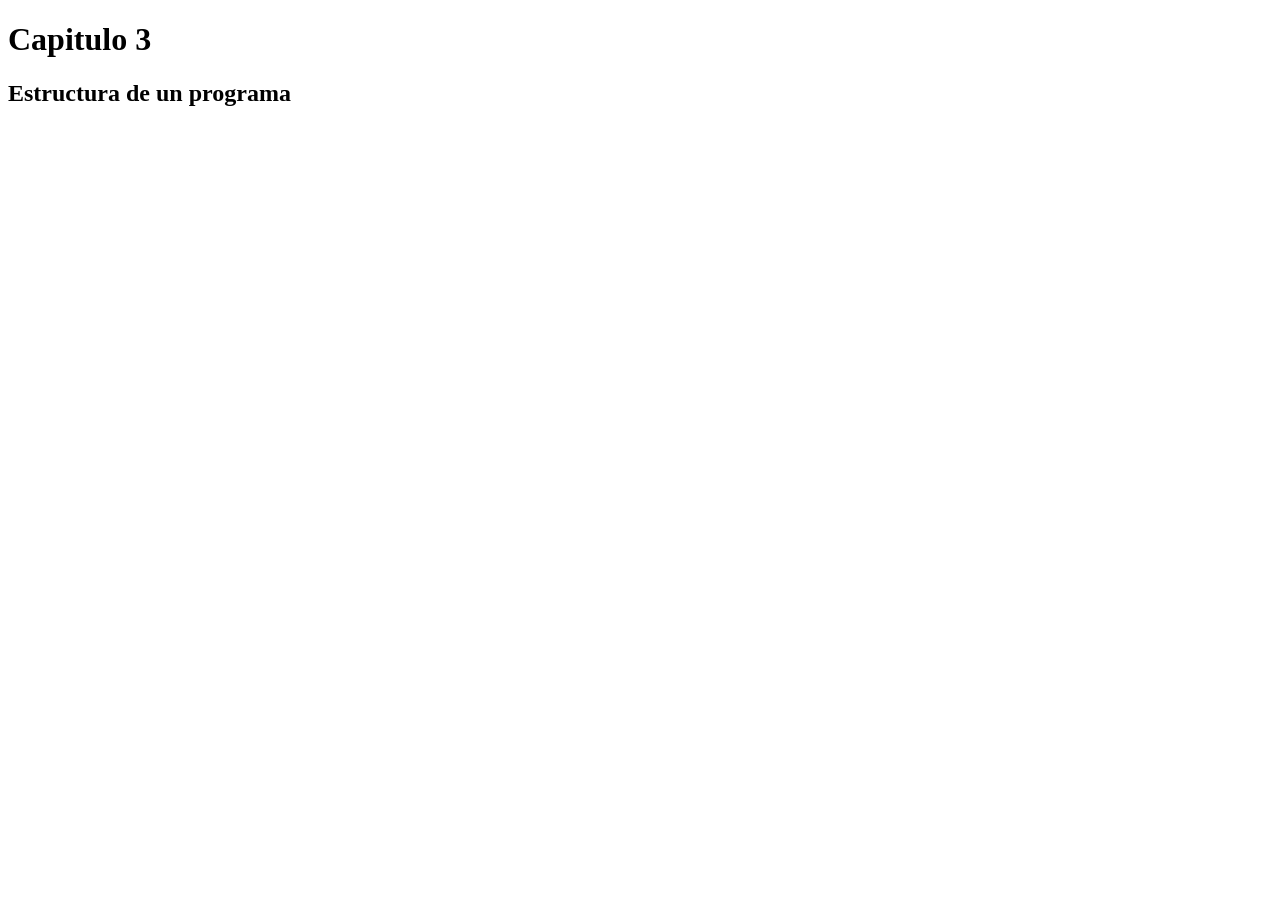
<file: 3.Estructura_del_Programa/index.html>
<!DOCTYPE html>
<html lang="es">
<head>
    <meta charset="UTF-8">
    <meta name="viewport" content="width=device-width, initial-scale=1.0">
    <title>Document</title>
</head>
<body>
    <h1>Capitulo 3</h1>
    <h2>Estructura de un programa</h2>

    <!-- <script src="./alertas.js"></script> -->
    <!-- <script src="./repaso.js"></script> -->
    <!-- <script src="./entorno.js"></script> -->
    <script src="./condiciones.js"></script> 
     <!-- <script src="./bucles.js"></script> -->
</body>
</html>
</file>
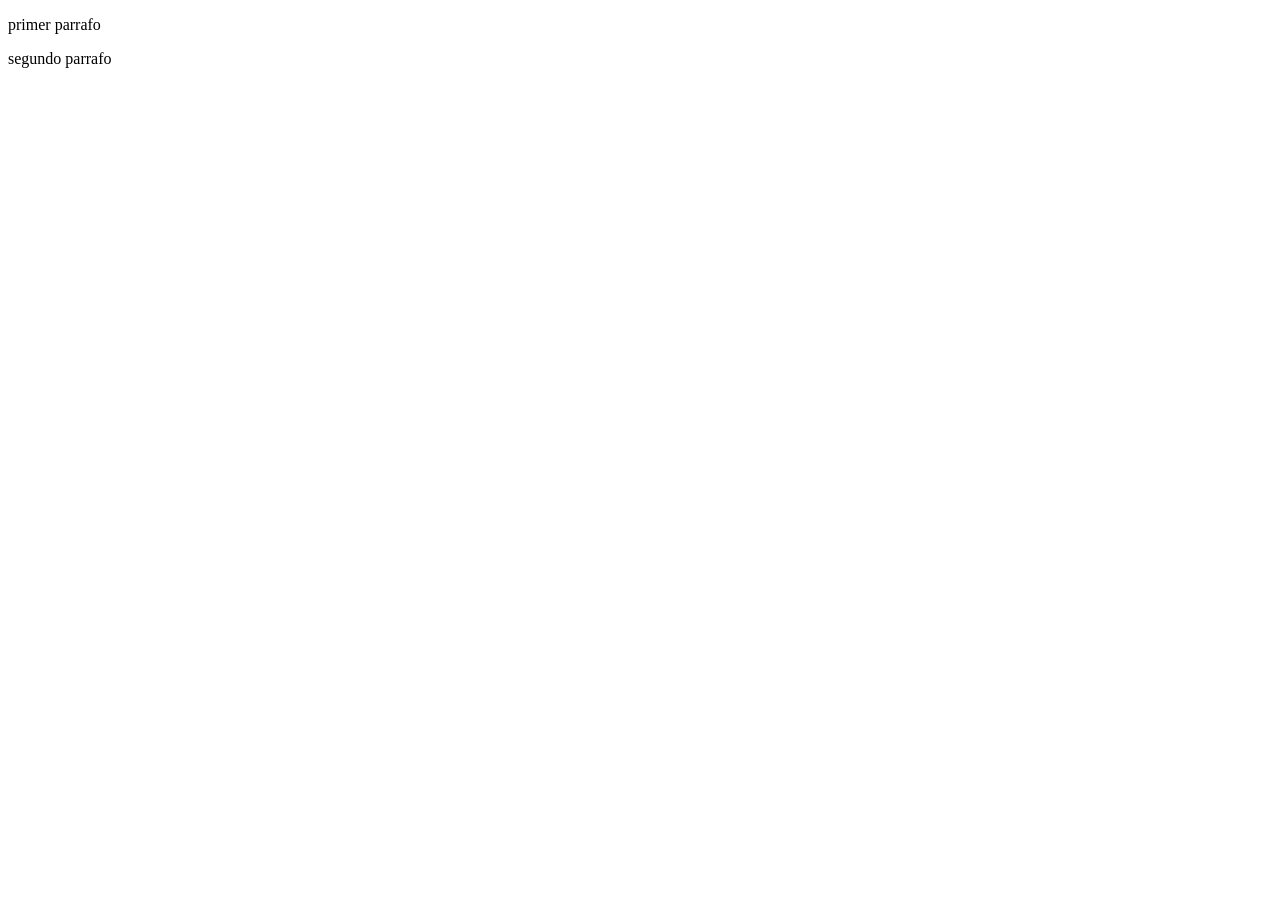
<file: 6.DOM/index.html>
<!DOCTYPE html>
<html lang="en">
<head>
    <meta charset="UTF-8">
    <meta name="viewport" content="width=device-width, initial-scale=1.0">
    <title>DOM</title>
</head>
<body>
    <p id="uno">primer parrafo</p>
    <p id="dos">segundo parrafo</p>
    <script src="./dom.js"></script>
</body>
</html>
</file>
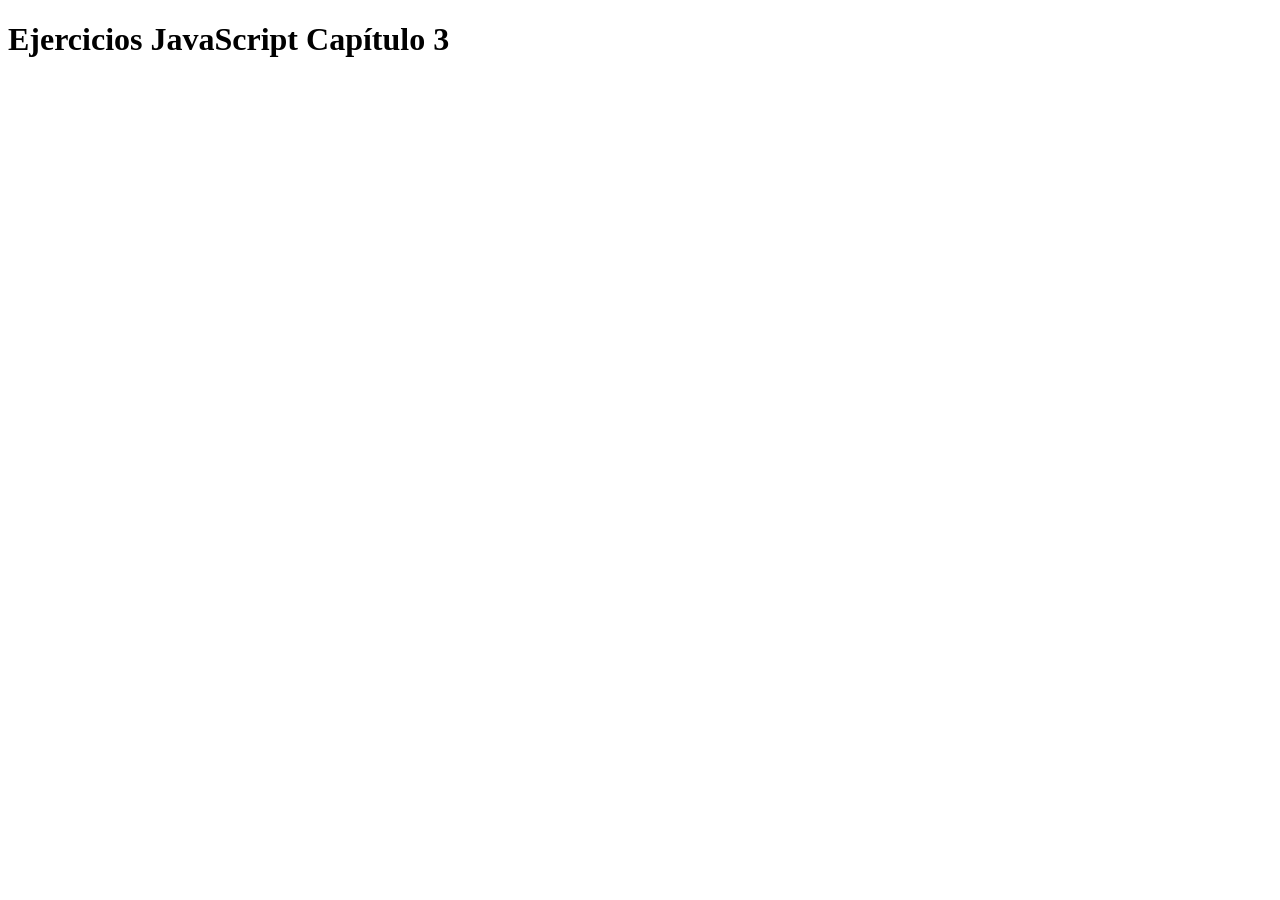
<file: 3.Estructura_del_Programa/practicaUno/index.html>
<!DOCTYPE html>
<html lang="es">
<head>
    <meta charset="UTF-8">
    <meta name="viewport" content="width=device-width, initial-scale=1.0">
    <title>Ejercicios Capítulo 3</title>
    <script defer src="script.js"></script>
</head>
<body>
    <h1>Ejercicios JavaScript Capítulo 3</h1>
</body>
</html>
</file>
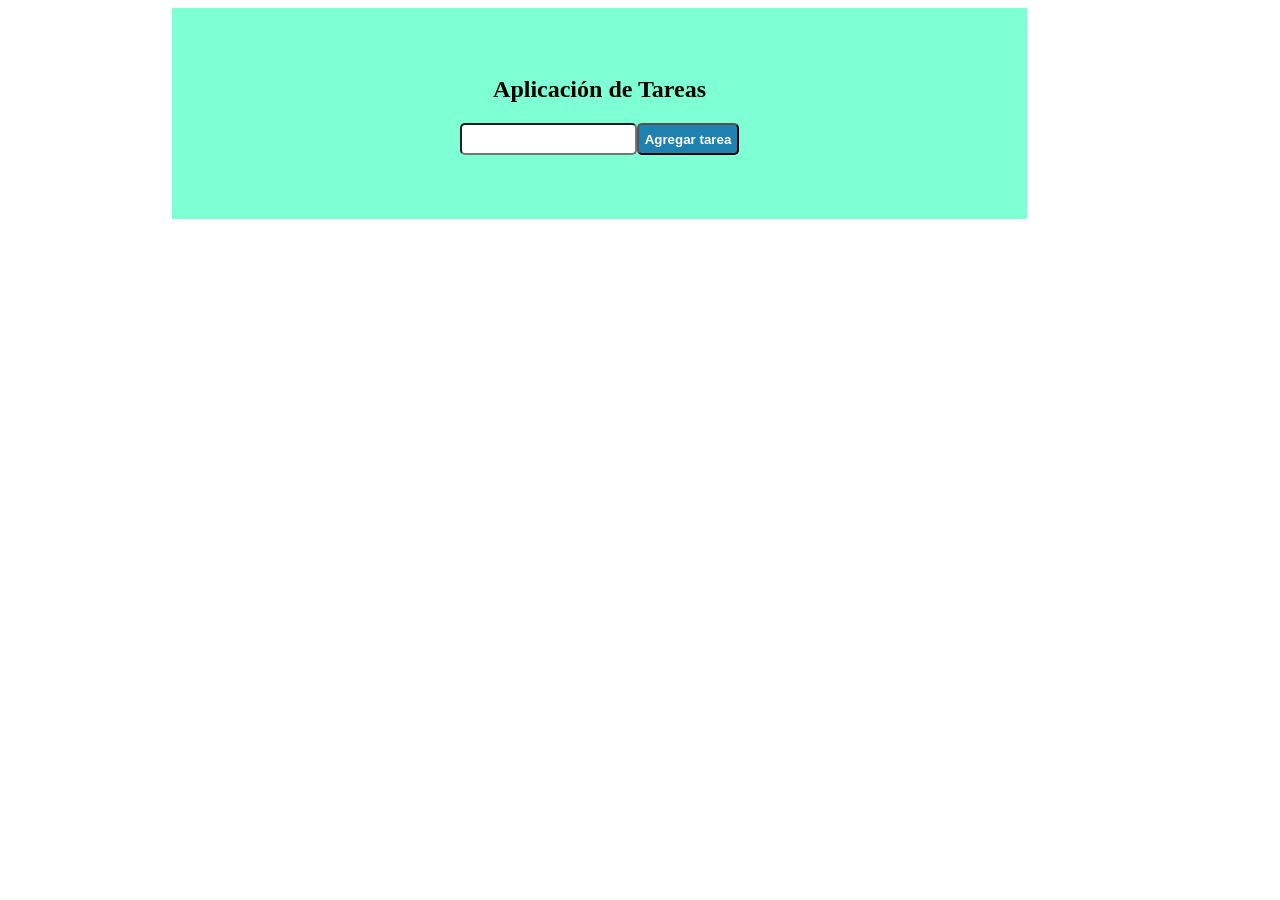
<file: 6.DOM/app_tareas/index.html>
<!DOCTYPE html>
<html lang="es">
<head>
    <meta charset="UTF-8">
    <meta name="viewport" content="width=device-width, initial-scale=1.0">
    <title>Aplicación de Tareas</title>
    <link rel="stylesheet" href="./style.css">
</head>
<body>
    <main>
        <section class="titulo">
            <h1>Aplicación de Tareas</h1>
        </section>
    
        <section class="contenido">
            <input type="text" id="texto">
            <button id="btn-agregar">Agregar tarea</button>
        </section>
        <ul id="lista_tarea"></ul>
    </main>
    <script src="./script.js"></script>
</body>
</html>
</file>
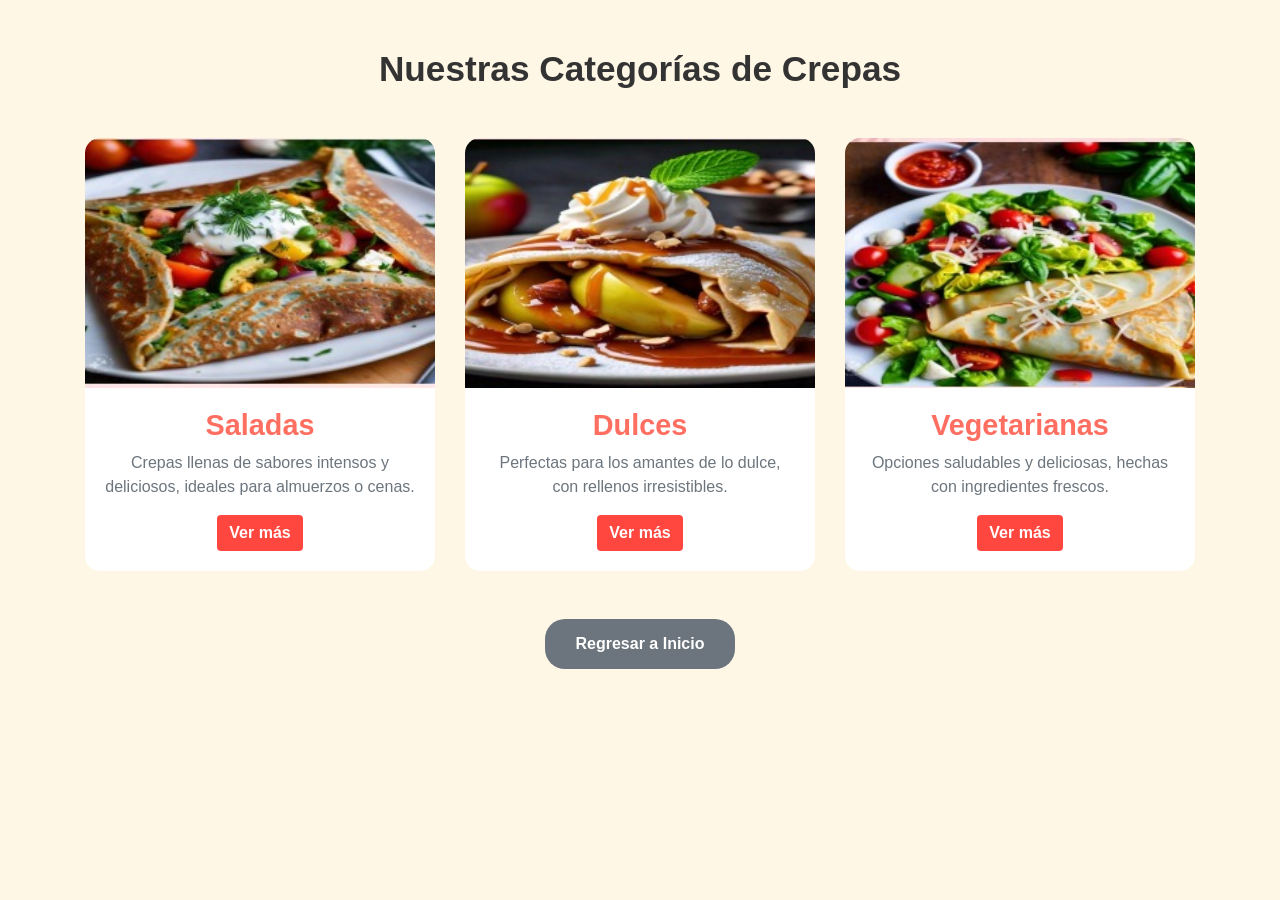
<file: 6.DOM/App_tarea_2/categoria.html>
<!DOCTYPE html>
<html lang="es">
<head>
    <meta charset="UTF-8">
    <meta name="viewport" content="width=device-width, initial-scale=1.0">
    <title>Categorías | Crepa Fresh</title>
    <link rel="stylesheet" href="https://stackpath.bootstrapcdn.com/bootstrap/4.5.2/css/bootstrap.min.css">
    <style>
        body {
            font-family: 'Poppins', sans-serif;
            background-color: #fff7e6;
        }

        .category-card {
            border: none;
            border-radius: 15px;
            overflow: hidden;
            transition: transform 0.3s, box-shadow 0.3s;
            background-color: #fff;
        }

        .category-card:hover {
            transform: scale(1.05);
            box-shadow: 0 10px 30px rgba(0, 0, 0, 0.15);
        }

        .category-card img {
            height: 250px;
            object-fit: cover;
            transition: all 0.3s ease;
        }

        .category-card:hover img {
            transform: scale(1.1);
        }

        .category-title {
            font-size: 1.8rem;
            font-weight: bold;
            color: #ff6f61;
        }

        .category-card p {
            font-size: 1rem;
            color: #6c757d;
        }

        .btn-primary {
            background-color: #ff473f;
            border: none;
            font-weight: bold;
        }

        .btn-primary:hover {
            background-color: #ff6f61;
        }

        .back-btn {
            background-color: #6c757d;
            color: white;
            font-weight: bold;
            border-radius: 20px;
            padding: 12px 30px;
        }

        .back-btn:hover {
            background-color: #5a6268;
        }

        .section-title {
            color: #333;
            font-size: 2.2rem;
            font-weight: bold;
            margin-bottom: 30px;
        }
    </style>
</head>
<body>
    <div class="container my-5">
        <h2 class="section-title text-center mb-5">Nuestras Categorías de Crepas</h2>  
        <div class="row">
            <!-- Categoría Saladas -->
            <div class="col-md-4 mb-4">
                <div class="card category-card">
                    <img src="./img/salado.jpeg" class="card-img-top" alt="Crepa Saladas">
                    <div class="card-body text-center">
                        <h5 class="category-title">Saladas</h5>
                        <p>Crepas llenas de sabores intensos y deliciosos, ideales para almuerzos o cenas.</p>
                        <a href="./categoria_int/salado.html" class="btn btn-primary">Ver más</a>
                    </div>
                </div>
            </div>
            <!-- Categoría Dulces -->
            <div class="col-md-4 mb-4">
                <div class="card category-card">
                    <img src="./img/crepadu1.jpeg" class="card-img-top" alt="Crepa Dulce">
                    <div class="card-body text-center">
                        <h5 class="category-title">Dulces</h5>
                        <p>Perfectas para los amantes de lo dulce, con rellenos irresistibles.</p>
                        <a href="./categoria_int/dulce.html" class="btn btn-primary">Ver más</a>
                    </div>
                </div>
            </div>
            <!-- Categoría Vegetarianas -->
            <div class="col-md-4 mb-4">
                <div class="card category-card">
                    <img src="./img/vegetariano.jpeg" class="card-img-top" alt="Crepa Vegetarianas">
                    <div class="card-body text-center">
                        <h5 class="category-title">Vegetarianas</h5>
                        <p>Opciones saludables y deliciosas, hechas con ingredientes frescos.</p>
                        <a href="./categoria_int/vegano.html" class="btn btn-primary">Ver más</a>
                    </div>
                </div>
            </div>
        </div>
        
        <div class="text-center">
            <a href="index.html" class="btn back-btn mt-4">Regresar a Inicio</a>
        </div>
    </div>
</body>
</html>
</file>
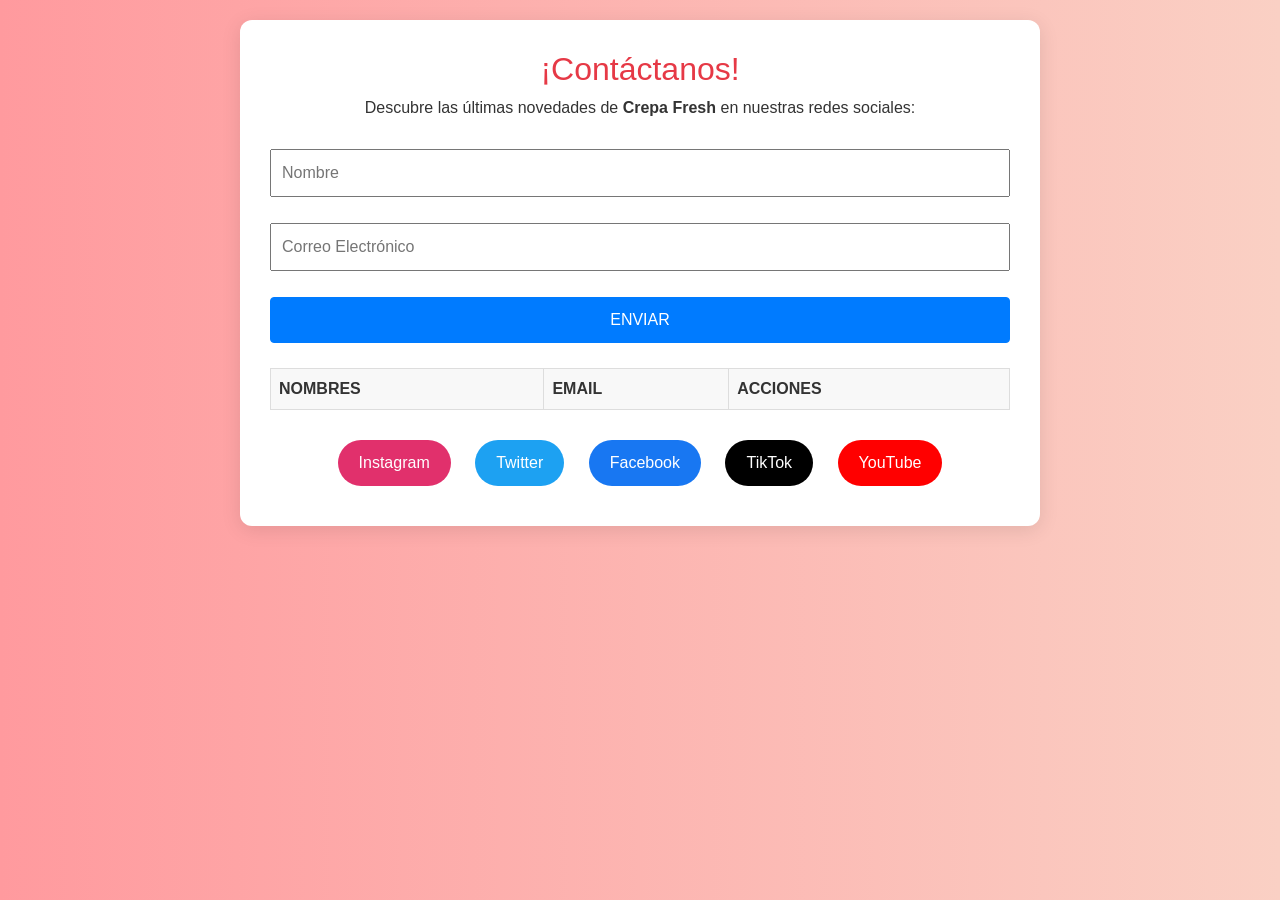
<file: 6.DOM/App_tarea_2/contacto.html>
<!DOCTYPE html>
<html lang="es">
<head>
    <meta charset="UTF-8">
    <meta name="viewport" content="width=device-width, initial-scale=1.0">
    <title>Contacto | Crepa Fresh</title>
    <link rel="stylesheet" href="https://stackpath.bootstrapcdn.com/bootstrap/4.5.2/css/bootstrap.min.css">
    <style>
        body {
            background: linear-gradient(to right, #ff9a9e, #fad0c4);
            font-family: 'Arial', sans-serif;
            color: #333333;
            margin: 0;
            padding: 0;
        }
        .container {
            text-align: center;
            padding: 30px;
            background-color: #ffffff;
            border-radius: 12px;
            box-shadow: 0 4px 20px rgba(0, 0, 0, 0.1);
            margin: 20px auto;
            max-width: 800px;
            min-height: 400px; /* Ajuste para que el cuadro sea lo suficientemente alto */
        }
        .btn-social {
            font-size: 16px;
            padding: 10px 20px;
            margin: 10px;
            border-radius: 25px;
            transition: all 0.3s ease;
        }
        .btn-instagram { background-color: #e1306c; color: white; }
        .btn-twitter { background-color: #1da1f2; color: white; }
        .btn-facebook { background-color: #1877f2; color: white; }
        .btn-tiktok { background-color: #000000; color: white; }
        .btn-youtube { background-color: #ff0000; color: white; }
        .btn-whatsapp {
            background-color: #25D366;
            color: white;
        }
        .form-group input, .form-group button {
            width: 100%;
            padding: 10px;
            margin: 5px 0;
            font-size: 16px;
        }
        table {
            width: 100%;
            border-collapse: collapse;
            margin-top: 20px;
        }
        table th, table td {
            border: 1px solid #ddd;
            padding: 8px;
            text-align: left;
        }
        table th {
            background-color: #f8f8f8;
        }
        h2, h3 {
            color: #e63946;
        }
        .social-media {
            text-align: center;
            margin-top: 20px;
        }
    </style>
</head>
<body>
    <div class="container">
        <h2>¡Contáctanos!</h2>
        <p class="mb-4">Descubre las últimas novedades de <strong>Crepa Fresh</strong> en nuestras redes sociales:</p>

        <!-- Formulario de contacto -->
        <form id="contactForm">
            <div class="form-group">
                <input type="text" id="name" placeholder="Nombre" required>
            </div>
            <div class="form-group">
                <input type="email" id="email" placeholder="Correo Electrónico" required>
            </div>
            <div class="form-group">
                <button type="submit" class="btn btn-primary">ENVIAR</button>
            </div>
        </form>

        <!-- Tabla de contactos -->
        <table id="contactTable">
            <thead>
                <tr>
                    <th>NOMBRES</th>
                    <th>EMAIL</th>
                    <th>ACCIONES</th>
                </tr>
            </thead>
            <tbody>
                <!-- Datos dinámicos -->
            </tbody>
        </table>

        <!-- Redes sociales -->
        <section class="social-media">
            <a href="https://www.instagram.com/crepasf.resh/" class="btn btn-social btn-instagram">Instagram</a>
            <a href="https://x.com/CrepasFresh" class="btn btn-social btn-twitter">Twitter</a>
            <a href="https://www.facebook.com/profile.php?id=61561492947429&mibextid=ZbWKwL" class="btn btn-social btn-facebook">Facebook</a>
            <a href="https://www.tiktok.com/@crepas.f..resh?_t=8qQo6Uk3oRi&_r=1" class="btn btn-social btn-tiktok">TikTok</a>
            <a href="https://youtube.com/@crepas-cf9?si=AAOvcpkdPsgM7UVF" class="btn btn-social btn-youtube">YouTube</a>
        </section>
    </div>

    <script>
        let editingRow = null;

        const form = document.getElementById('contactForm');
        const table = document.getElementById('contactTable').querySelector('tbody');

        // Manejar envío del formulario
        form.addEventListener('submit', (e) => {
            e.preventDefault(); // Evita que la página se recargue

            const name = document.getElementById('name').value;
            const email = document.getElementById('email').value;

            if (name && email) {
                if (editingRow) {
                    // Si estamos editando, actualizamos la fila
                    editingRow.cells[0].textContent = name;
                    editingRow.cells[1].textContent = email;
                    editingRow = null;
                    form.querySelector('button').textContent = 'ENVIAR'; // Reset botón a 'Enviar'
                } else {
                    // Si no estamos editando, agregamos una nueva fila
                    const row = table.insertRow();
                    row.innerHTML = `
                        <td>${name}</td>
                        <td>${email}</td>
                        <td>
                            <button class="btn btn-warning btn-sm" onclick="editRow(this)">✏️</button>
                            <button class="btn btn-danger btn-sm" onclick="deleteRow(this)">🗑️</button>
                        </td>
                    `;
                }
                // Limpiar los campos del formulario después de enviar
                document.getElementById('name').value = '';
                document.getElementById('email').value = '';
            } else {
                alert('Por favor, completa todos los campos.');
            }
        });

        // Editar fila
        function editRow(button) {
            const row = button.parentElement.parentElement;
            const name = row.cells[0].textContent;
            const email = row.cells[1].textContent;

            document.getElementById('name').value = name;
            document.getElementById('email').value = email;

            editingRow = row; // Guardar la fila para editarla después
            form.querySelector('button').textContent = 'REENVIAR'; // Cambiar el texto del botón
        }

        // Eliminar fila
        function deleteRow(button) {
            const row = button.parentElement.parentElement;
            table.deleteRow(row.rowIndex - 1);
        }
    </script>
</body>
</html>
</file>
<file: 6.DOM/app_tareas/style.css>
body {
    display: flex;
    align-content: center;
}
.titulo {
    text-align: center;
}
.contenido {
    display: flex;
    flex-direction: row;
    justify-content: center;
}
main {
    background: aquamarine;
    width: 60%;
    margin-left: 13%;
    padding: 3em;
}
.contenido > input {
    height: 2em;
    border-radius: 5px;
}
.contenido > button {
    background-color: #1e81b0;
    color: white;
    font-weight: bold;
    border-radius: 5px;
}
button.eliminar {
    background-color: red;
    color: white;
    border: none;
    margin-left: 10px;
    cursor: pointer;
    border-radius: 5px;
}
button.eliminar:hover {
    background-color: darkred;
}
</file>
